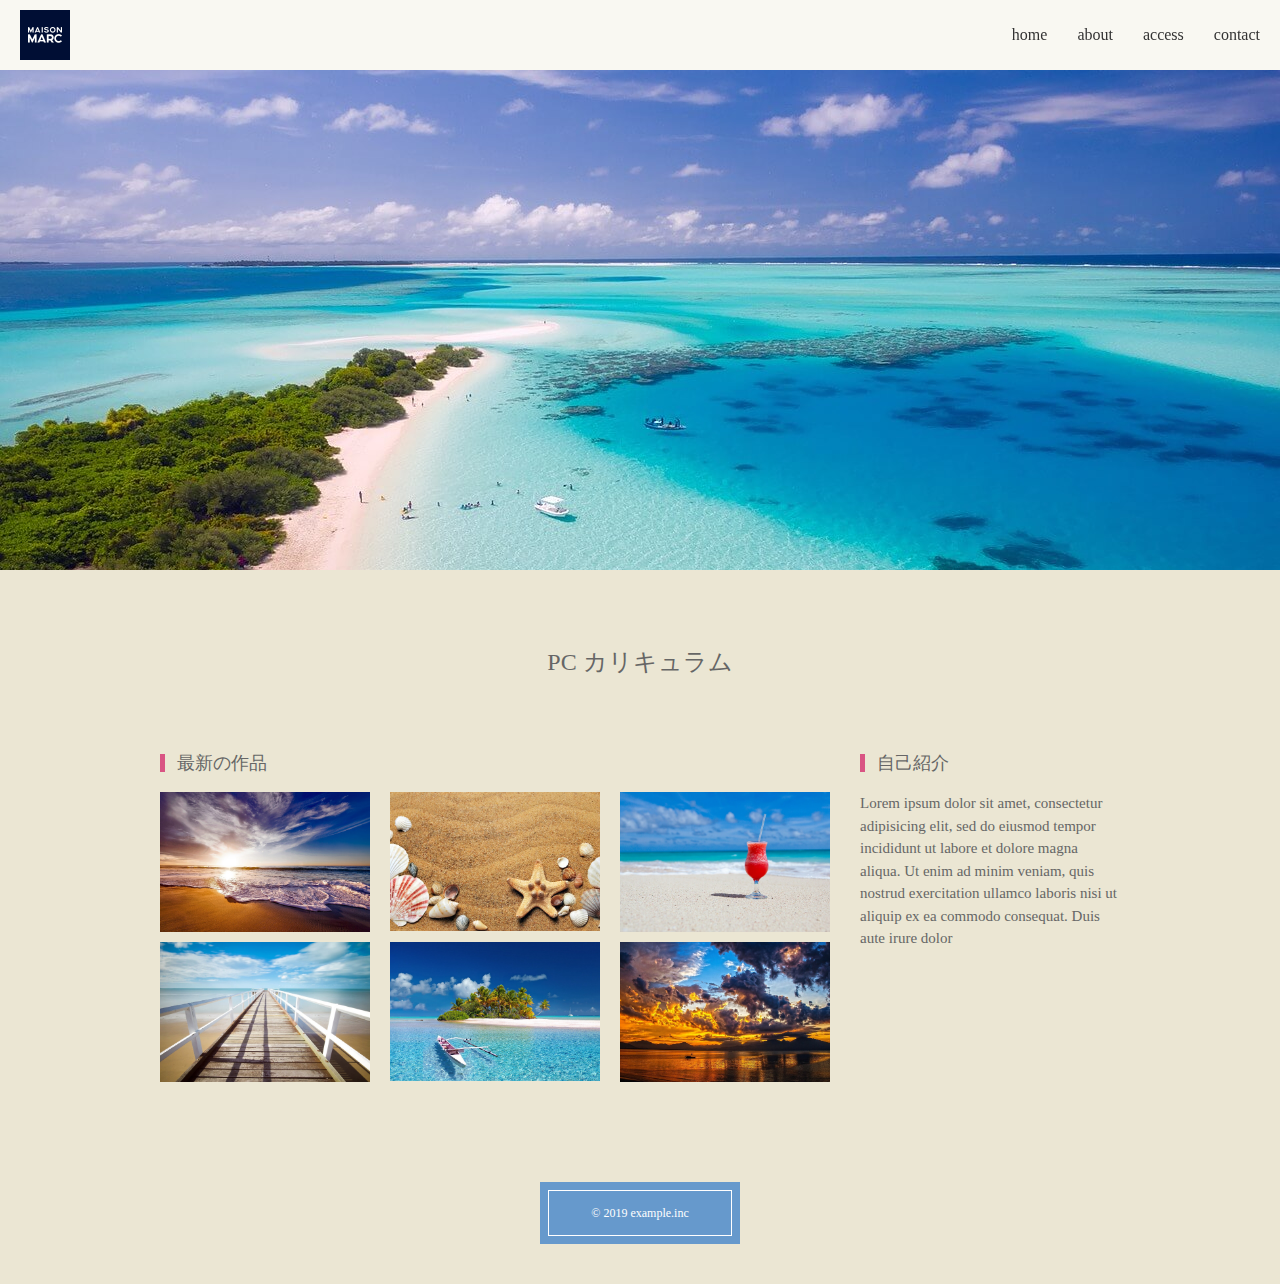
<file: curriculum-beginner/answer/pc-site/index.html>
<!DOCTYPE html>
<html lang="ja">
  <head>
    <meta charset="UTF-8" />
    <meta name="viewport" content="width=device-width, initial-scale=1.0" />
    <meta http-equiv="X-UA-Compatible" content="ie=edge" />
    <link rel="stylesheet" href="../../tools/style/reset.css" />
    <link rel="stylesheet" href="./assets/stylesheets/style.css" />
    <title>pc-site</title>
  </head>
  <body>
    <div class="wrap">
      <header class="header">
        <div class="logo">
          <img src="./assets/images/logo.png" alt="ロゴ" />
        </div>
        <nav>
          <ul class="nav_list">
            <li><a href="" class="nav_link">home</a></li>
            <li><a href="" class="nav_link">about</a></li>
            <li><a href="" class="nav_link">access</a></li>
            <li><a href="" class="nav_link">contact</a></li>
          </ul>
        </nav>
      </header>
      <div class="hero"></div>
      <main class="main">
        <h1 class="main_title">PC カリキュラム</h1>
        <div class="contents">
          <section class="contents_production">
            <h2 class="contents_title">最新の作品</h2>
            <div class="contents_box">
              <ul class="production_list">
                <li>
                  <img src="./assets/images/production_01.jpg" alt="作品1" />
                </li>
                <li>
                  <img src="./assets/images/production_02.jpg" alt="作品2" />
                </li>
                <li>
                  <img src="./assets/images/production_03.jpg" alt="作品3" />
                </li>
                <li>
                  <img src="./assets/images/production_04.jpg" alt="作品4" />
                </li>
                <li>
                  <img src="./assets/images/production_05.jpg" alt="作品5" />
                </li>
                <li>
                  <img src="./assets/images/production_06.jpg" alt="作品6" />
                </li>
              </ul>
            </div>
          </section>
          <section class="contents_introduce">
            <h2 class="contents_title">自己紹介</h2>
            <div class="contents_box">
              <p class="introduce_text">
                Lorem ipsum dolor sit amet, consectetur adipisicing elit, sed do
                eiusmod tempor incididunt ut labore et dolore magna aliqua. Ut
                enim ad minim veniam, quis nostrud exercitation ullamco laboris
                nisi ut aliquip ex ea commodo consequat. Duis aute irure dolor
              </p>
            </div>
          </section>
        </div>
      </main>
      <footer class="footer">
        <div class="footer_box">
          <div class="footer_box_inner">
            <p class="footer_text">
              <small>© 2019 example.inc</small>
            </p>
          </div>
        </div>
      </footer>
    </div>
  </body>
</html>
</file>
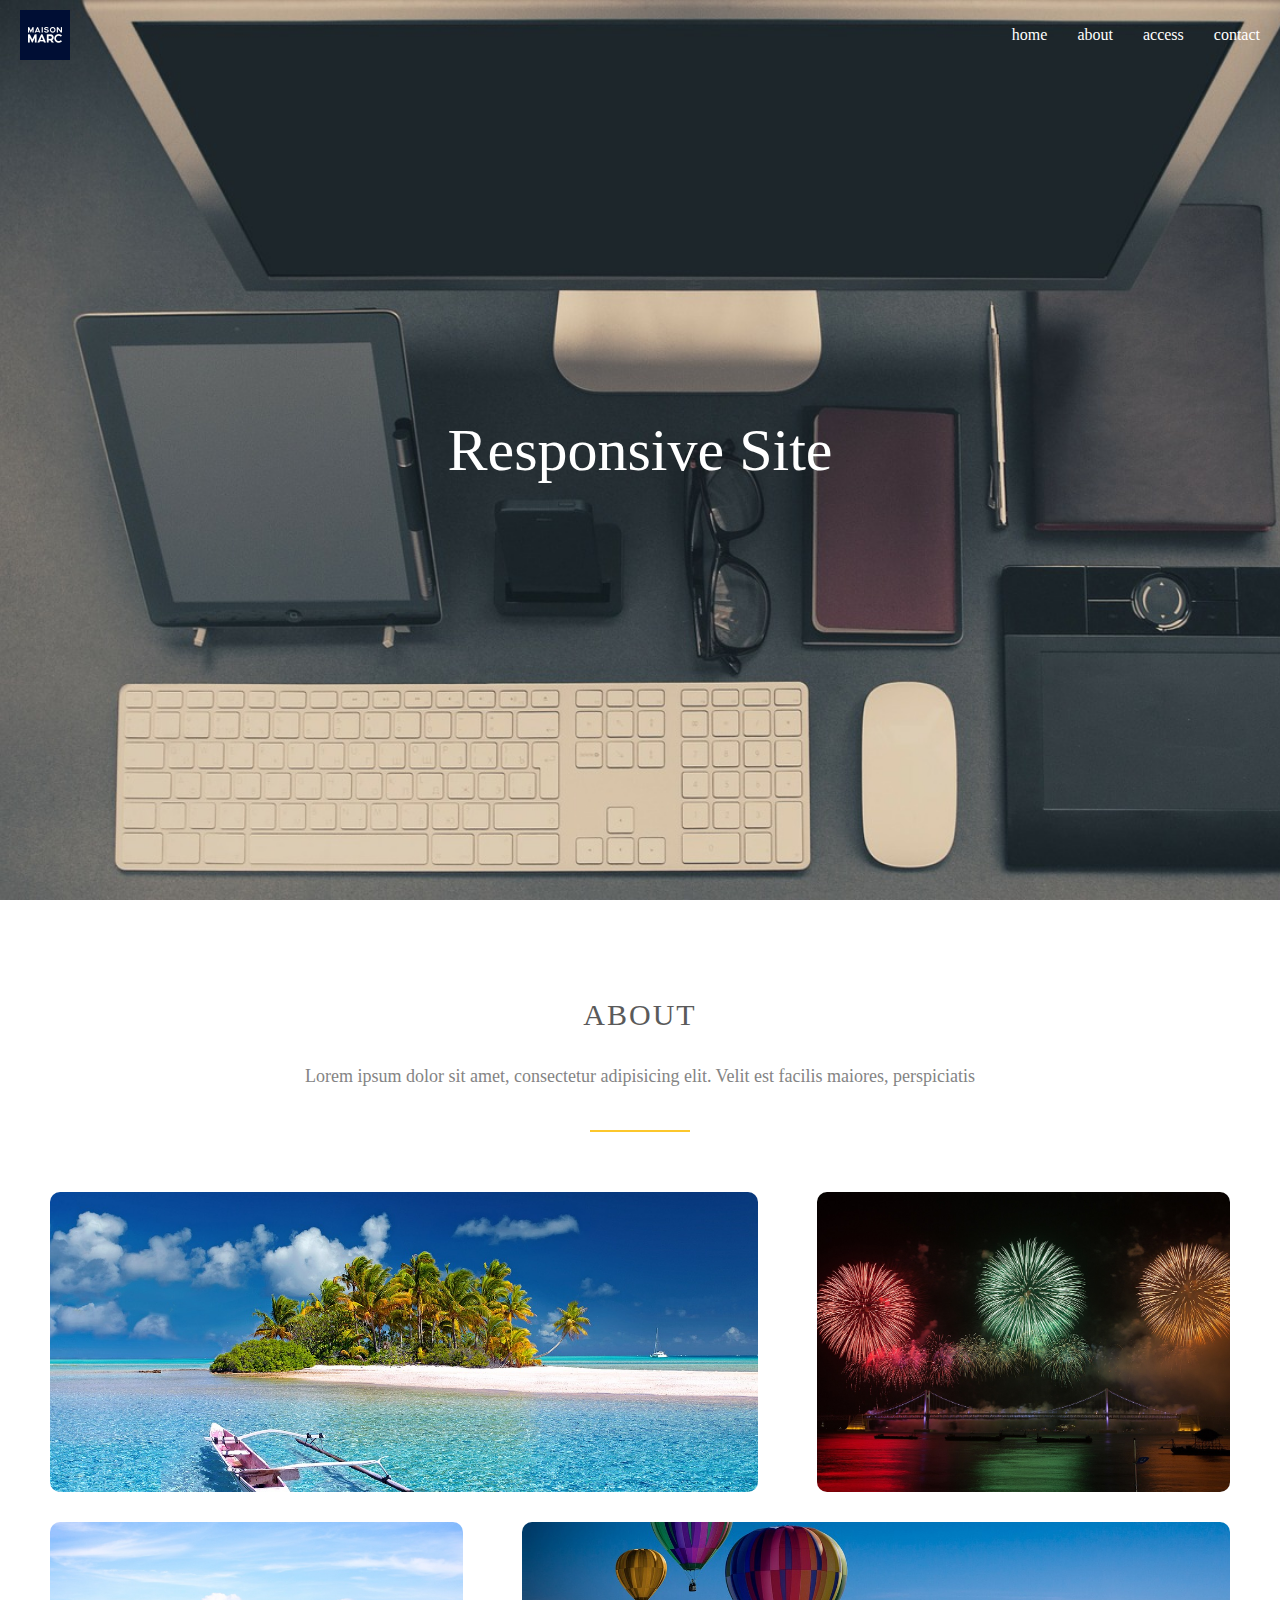
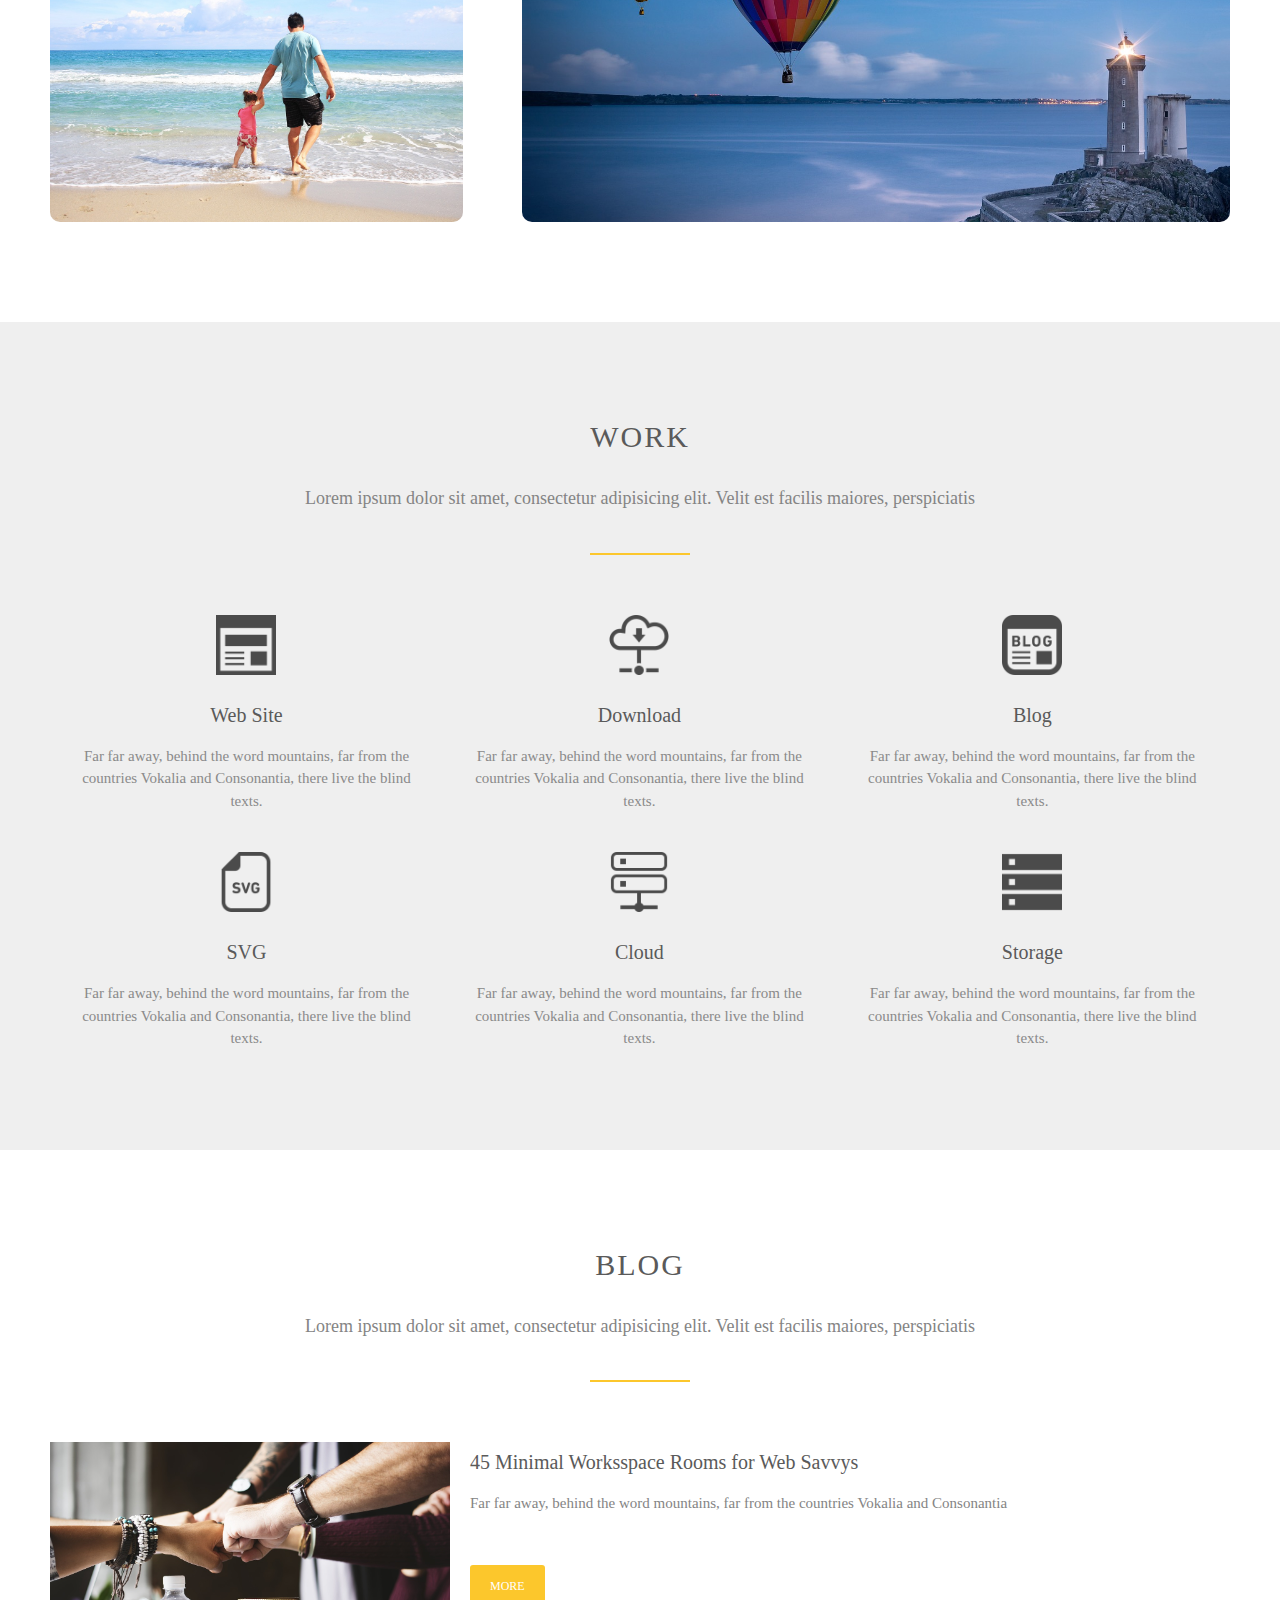
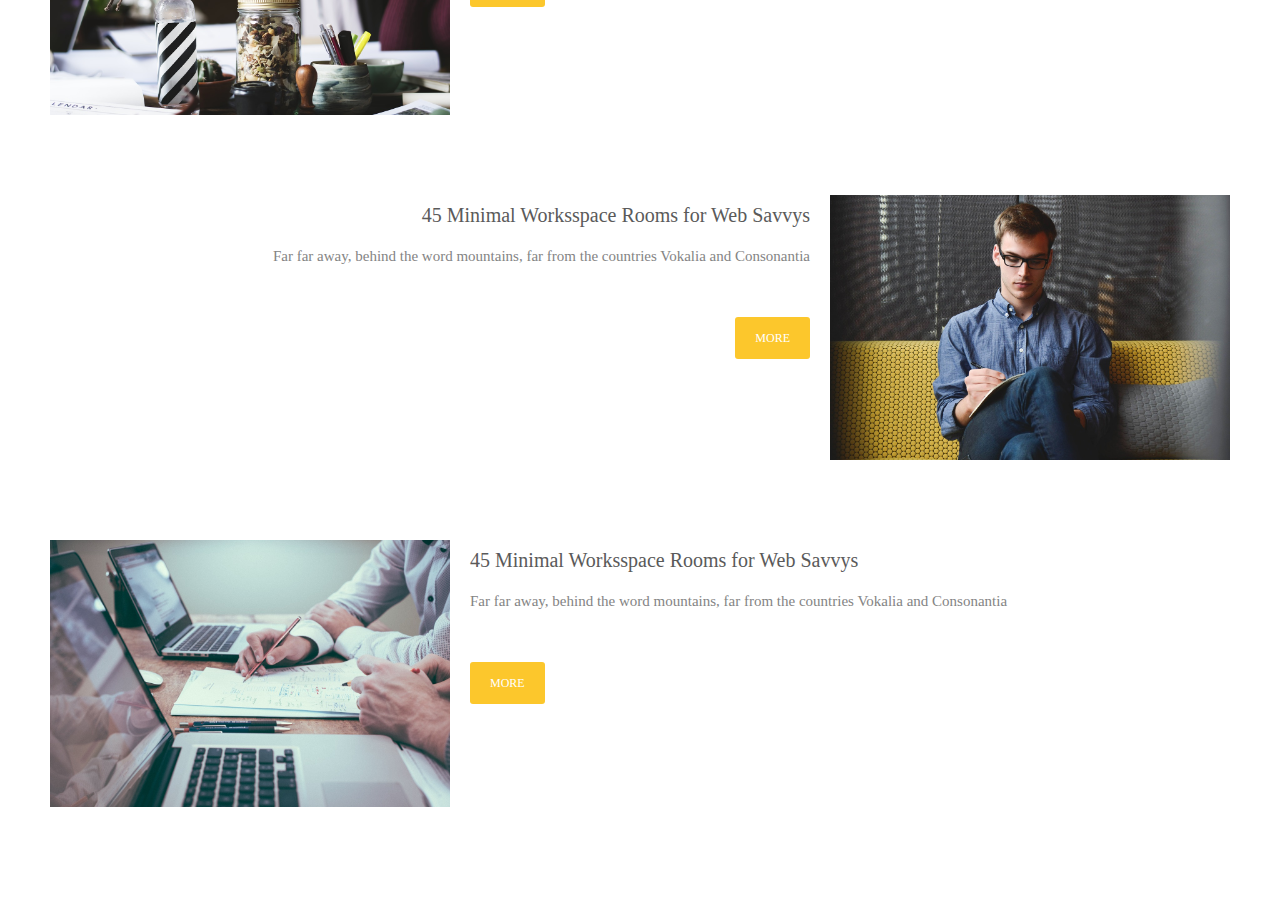
<file: curriculum-beginner/answer/responsive-site/index.html>
<!DOCTYPE html>
<html lang="ja">
  <head>
    <meta charset="UTF-8" />
    <meta name="viewport" content="width=device-width, initial-scale=1.0" />
    <meta http-equiv="X-UA-Compatible" content="ie=edge" />
    <link rel="stylesheet" href="../../tools/style/reset.css" />
    <link rel="stylesheet" href="./assets/stylesheets/style.css" />
    <title>responsive-site</title>
  </head>
  <body>
    <div class="wrap">
      <header class="header">
        <div class="header_sp">
          <div class="header_hamburger">
            <span></span>
            <span></span>
            <span></span>
          </div>
        </div>
        <div class="header_pc">
          <div class="logo">
            <img src="./assets/images/logo.png" alt="ロゴ" />
          </div>
          <nav>
            <ul class="nav_list">
              <li><a href="" class="nav_link">home</a></li>
              <li><a href="" class="nav_link">about</a></li>
              <li><a href="" class="nav_link">access</a></li>
              <li><a href="" class="nav_link">contact</a></li>
            </ul>
          </nav>
        </div>
      </header>

      <div class="hero">
        <h1 class="hero_title">Responsive Site</h1>
      </div>

      <main class="main">
        <section class="contents">
          <div class="contents_lead">
            <h2 class="contents_title">ABOUT</h2>
            <p class="contents_desc">
              Lorem ipsum dolor sit amet, consectetur adipisicing elit. Velit
              est facilis maiores, perspiciatis
            </p>
          </div>
          <div class="contents_body">
            <ul class="about_list">
              <li class="first is-large"></li>
              <li class="second is-small"></li>
              <li class="third is-small"></li>
              <li class="forth is-large"></li>
            </ul>
          </div>
        </section>

        <section class="contents">
          <div class="contents_lead">
            <h2 class="contents_title">WORK</h2>
            <p class="contents_desc">
              Lorem ipsum dolor sit amet, consectetur adipisicing elit. Velit
              est facilis maiores, perspiciatis
            </p>
          </div>
          <div class="contents_body">
            <ul class="work_list">
              <li>
                <div class="work_list_icon">
                  <img src="./assets/images/icon_01.png" alt="" />
                </div>
                <p class="work_list_title">Web Site</p>
                <p class="work_list_text">
                  Far far away, behind the word mountains, far from the
                  countries Vokalia and Consonantia, there live the blind texts.
                </p>
              </li>
              <li>
                <div class="work_list_icon">
                  <img src="./assets/images/icon_02.png" alt="" />
                </div>
                <p class="work_list_title">Download</p>
                <p class="work_list_text">
                  Far far away, behind the word mountains, far from the
                  countries Vokalia and Consonantia, there live the blind texts.
                </p>
              </li>
              <li>
                <div class="work_list_icon">
                  <img src="./assets/images/icon_03.png" alt="" />
                </div>
                <p class="work_list_title">Blog</p>
                <p class="work_list_text">
                  Far far away, behind the word mountains, far from the
                  countries Vokalia and Consonantia, there live the blind texts.
                </p>
              </li>
              <li>
                <div class="work_list_icon">
                  <img src="./assets/images/icon_04.png" alt="" />
                </div>
                <p class="work_list_title">SVG</p>
                <p class="work_list_text">
                  Far far away, behind the word mountains, far from the
                  countries Vokalia and Consonantia, there live the blind texts.
                </p>
              </li>
              <li>
                <div class="work_list_icon">
                  <img src="./assets/images/icon_05.png" alt="" />
                </div>
                <p class="work_list_title">Cloud</p>
                <p class="work_list_text">
                  Far far away, behind the word mountains, far from the
                  countries Vokalia and Consonantia, there live the blind texts.
                </p>
              </li>
              <li>
                <div class="work_list_icon">
                  <img src="./assets/images/icon_06.png" alt="" />
                </div>
                <p class="work_list_title">Storage</p>
                <p class="work_list_text">
                  Far far away, behind the word mountains, far from the
                  countries Vokalia and Consonantia, there live the blind texts.
                </p>
              </li>
            </ul>
          </div>
        </section>

        <section class="contents">
          <div class="contents_lead">
            <h2 class="contents_title">BLOG</h2>
            <p class="contents_desc">
              Lorem ipsum dolor sit amet, consectetur adipisicing elit. Velit
              est facilis maiores, perspiciatis
            </p>
          </div>
          <div class="contents_body">
            <ul class="blog_list">
              <li>
                <div class="blog_list_photo">
                  <img src="./assets/images/blog_01.jpg" alt="" />
                </div>
                <div class="blog_list_body">
                  <p class="blog_list_title">
                    45 Minimal Worksspace Rooms for Web Savvys
                  </p>
                  <p class="blog_list_text">
                    Far far away, behind the word mountains, far from the
                    countries Vokalia and Consonantia
                  </p>
                  <div class="blog_list_more">
                    <div class="button_box">
                      <a href="" class="button_more">MORE</a>
                    </div>
                  </div>
                </div>
              </li>
              <li>
                <div class="blog_list_photo">
                  <img src="./assets/images/blog_02.jpg" alt="" />
                </div>
                <div class="blog_list_body">
                  <p class="blog_list_title">
                    45 Minimal Worksspace Rooms for Web Savvys
                  </p>
                  <p class="blog_list_text">
                    Far far away, behind the word mountains, far from the
                    countries Vokalia and Consonantia
                  </p>
                  <div class="blog_list_more">
                    <div class="button_box">
                      <a href="" class="button_more">MORE</a>
                    </div>
                  </div>
                </div>
              </li>
              <li>
                <div class="blog_list_photo">
                  <img src="./assets/images/blog_03.jpg" alt="" />
                </div>
                <div class="blog_list_body">
                  <p class="blog_list_title">
                    45 Minimal Worksspace Rooms for Web Savvys
                  </p>
                  <p class="blog_list_text">
                    Far far away, behind the word mountains, far from the
                    countries Vokalia and Consonantia
                  </p>
                  <div class="blog_list_more">
                    <a href="" class="button_more">MORE</a>
                  </div>
                </div>
              </li>
            </ul>
          </div>
        </section>
      </main>
    </div>
  </body>
</html>
</file>
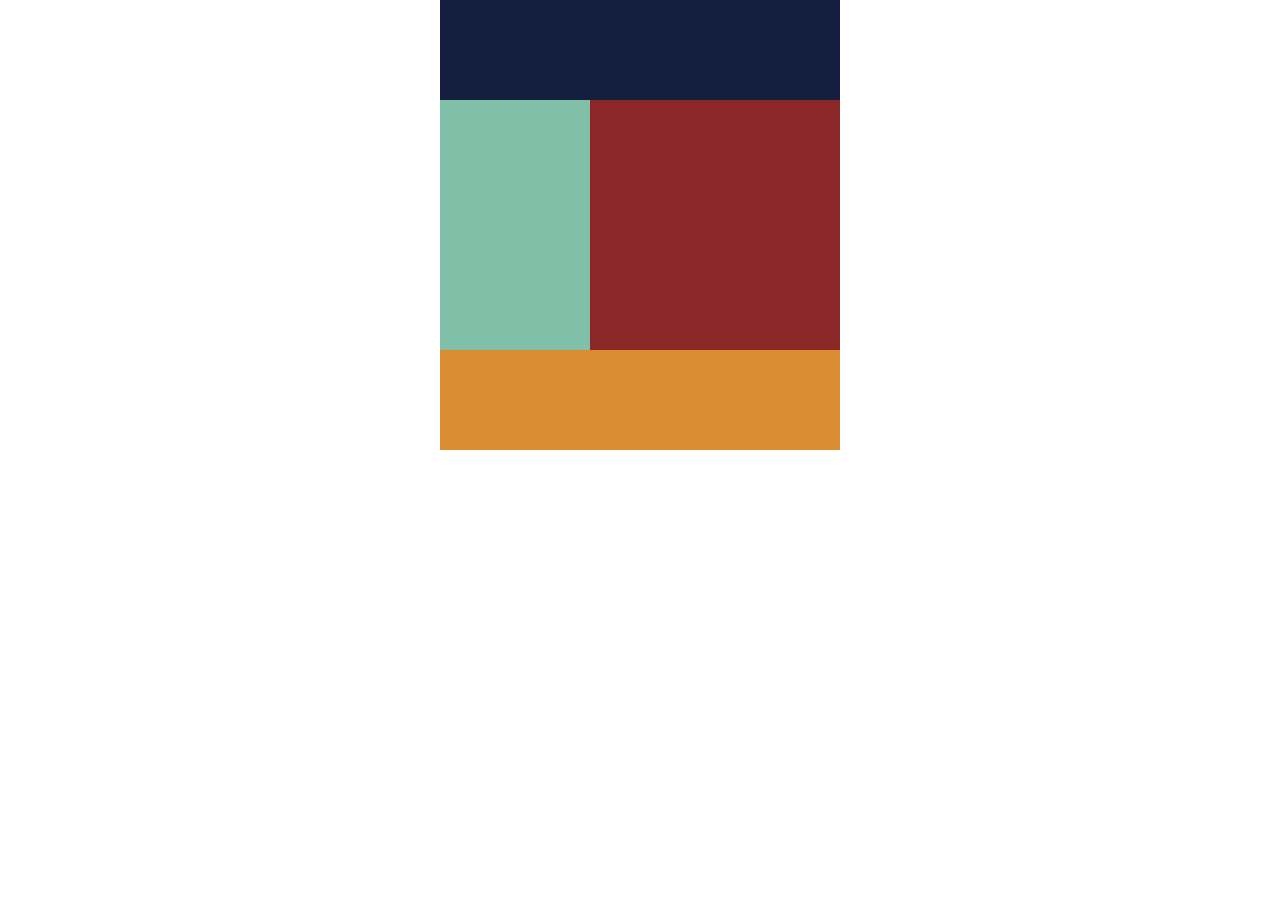
<file: curriculum-beginner/answer/div-puzzle-pc/lesson-1/index.html>
<!DOCTYPE html>
<html lang="ja">
  <head>
    <meta charset="UTF-8" />
    <meta name="viewport" content="width=device-width, initial-scale=1.0" />
    <meta http-equiv="X-UA-Compatible" content="ie=edge" />
    <link rel="stylesheet" href="../../../tools/style/reset.css" />
    <link rel="stylesheet" href="./style.css" />
    <title>div-puzzle-pc | lesson-1</title>
  </head>
  <body>
    <div class="wrapper">
      <div class="top"></div>
      <div class="clearfix">
        <div class="middle__left"></div>
        <div class="middle__right"></div>
      </div>
      <div class="bottom"></div>
    </div>
  </body>
</html>
</file>
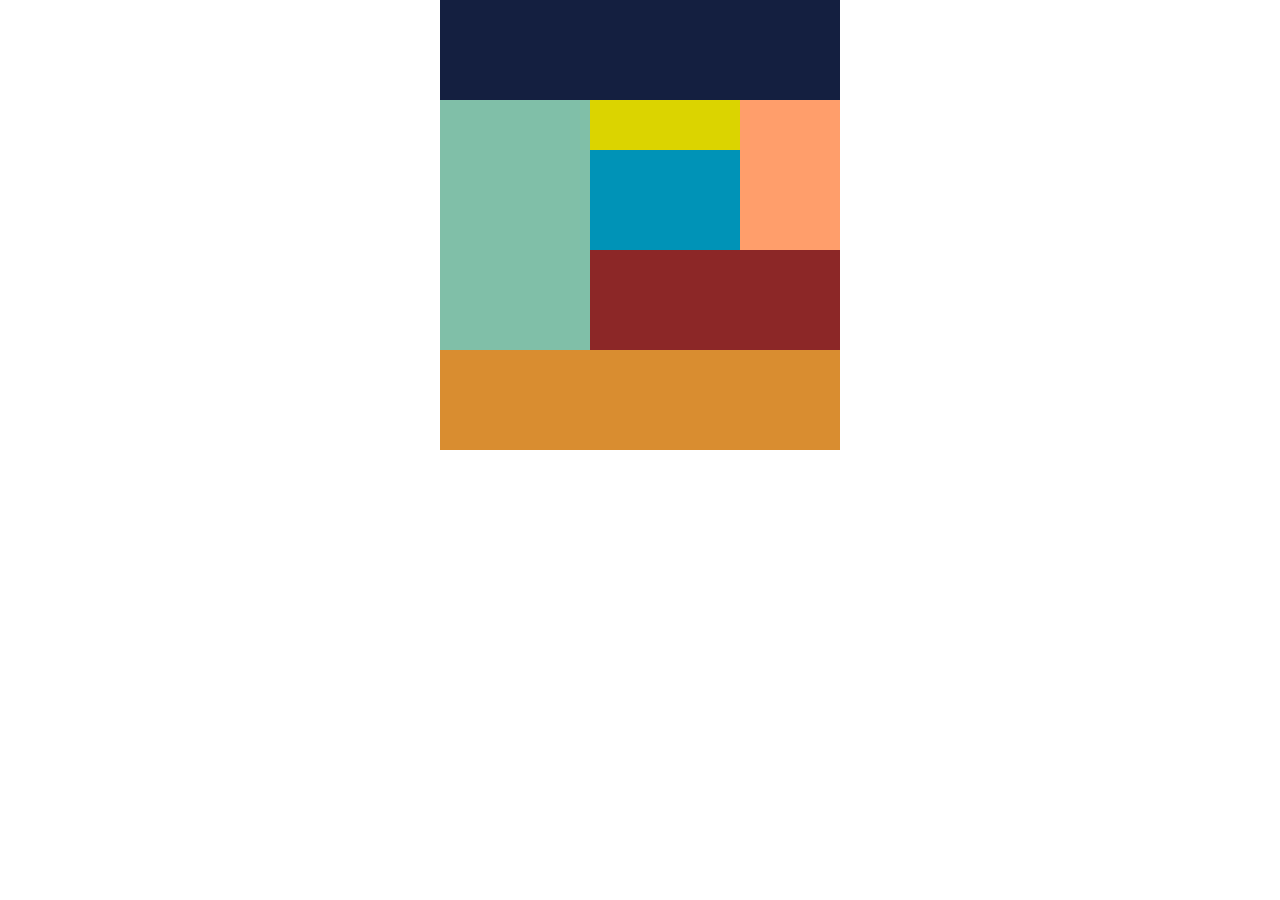
<file: curriculum-beginner/answer/div-puzzle-pc/lesson-2/index.html>
<!DOCTYPE html>
<html lang="ja">
  <head>
    <meta charset="UTF-8" />
    <meta name="viewport" content="width=device-width, initial-scale=1.0" />
    <meta http-equiv="X-UA-Compatible" content="ie=edge" />
    <link rel="stylesheet" href="../../../tools/style/reset.css" />
    <link rel="stylesheet" href="./style.css" />
    <title>div-puzzle-pc | lesson-2</title>
  </head>
  <body>
    <div class="wrapper">
      <div class="top"></div>
      <div class="clearfix">
        <div class="midLeft"></div>
        <div class="midRight">
          <div class="clearfix">
            <div class="midRight_top_left">
              <div class="midRight_top_left_top"></div>
              <div class="midRight_top_left_bottom"></div>
            </div>
            <div class="midRight_top_right"></div>
          </div>
          <div class="midRight_bottom"></div>
        </div>
      </div>
      <div class="bottom"></div>
    </div>
  </body>
</html>
</file>
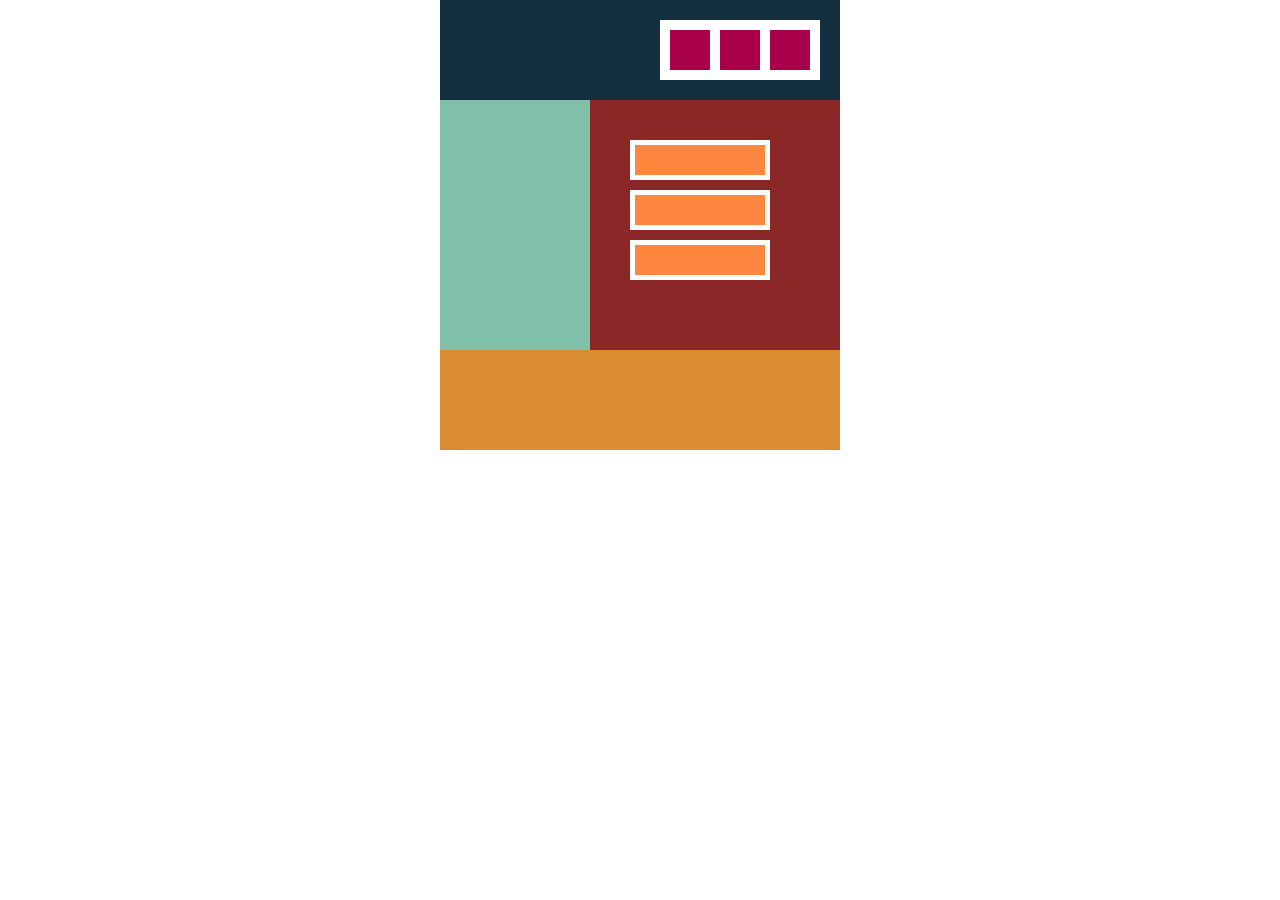
<file: curriculum-beginner/answer/div-puzzle-pc/lesson-3/index.html>
<!DOCTYPE html>
<html lang="ja">
  <head>
    <meta charset="UTF-8" />
    <meta name="viewport" content="width=device-width, initial-scale=1.0" />
    <meta http-equiv="X-UA-Compatible" content="ie=edge" />
    <link rel="stylesheet" href="../../../tools/style/reset.css" />
    <link rel="stylesheet" href="./style.css" />
    <title>div-puzzle-pc | lesson-3</title>
  </head>
  <body>
    <div class="wrapper">
      <div class="top">
        <ul class="top_inner clearfix">
          <li class="top_box"></li>
          <li class="top_box"></li>
          <li class="top_box"></li>
        </ul>
      </div>
      <div class="clearfix">
        <div class="midLeft"></div>
        <div class="midRight">
          <ul class="midRight_inner">
            <li class="midRight_box"></li>
            <li class="midRight_box"></li>
            <li class="midRight_box"></li>
          </ul>
        </div>
      </div>
      <div class="bottom"></div>
    </div>
  </body>
</html>
</file>
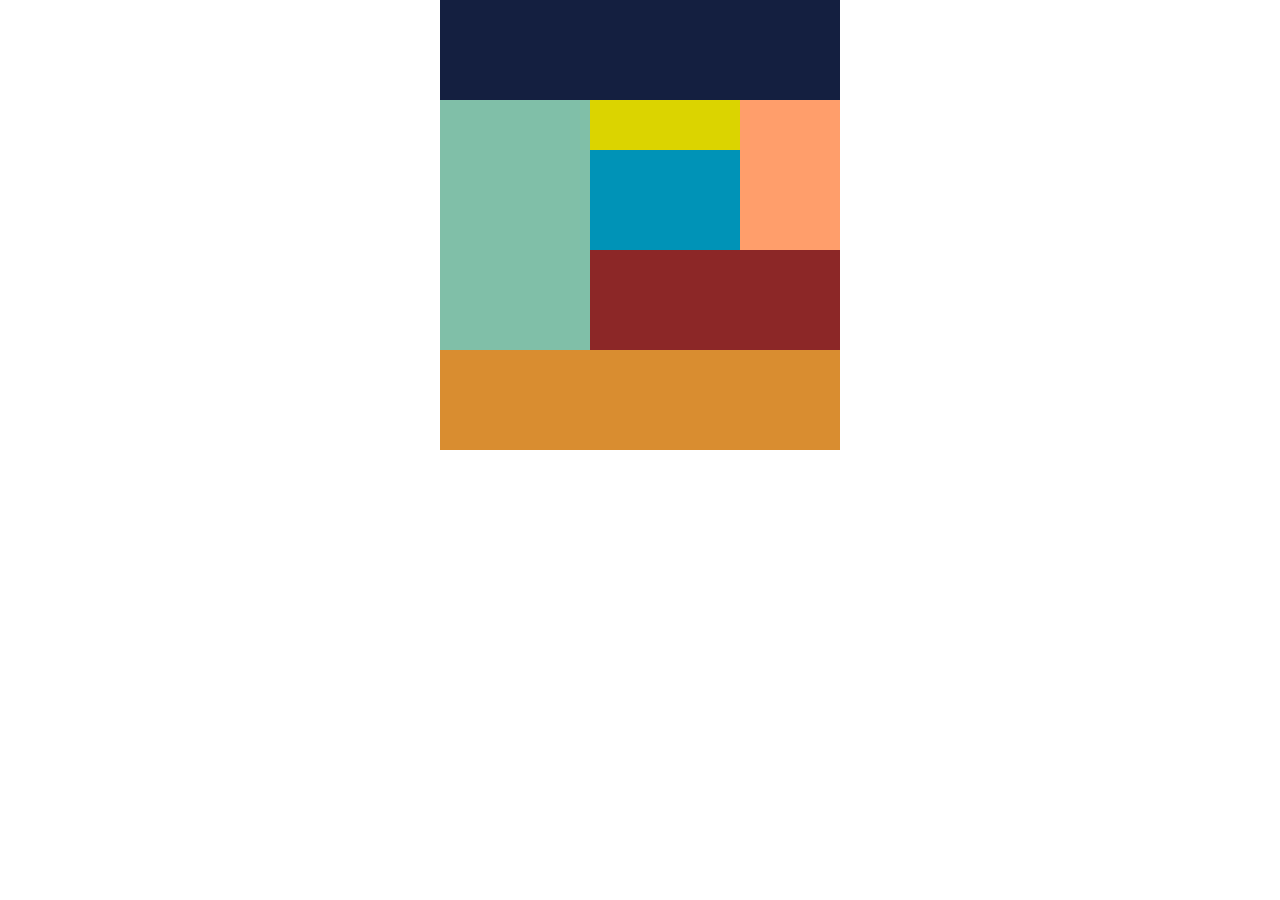
<file: curriculum-beginner/answer/div-puzzle-pc/lesson-4/index.html>
<!DOCTYPE html>
<html lang="ja">
  <head>
    <meta charset="UTF-8" />
    <meta name="viewport" content="width=device-width, initial-scale=1.0" />
    <meta http-equiv="X-UA-Compatible" content="ie=edge" />
    <link rel="stylesheet" href="../../../tools/style/reset.css" />
    <link rel="stylesheet" href="./style.css" />
    <title>div-puzzle-pc | lesson-4</title>
  </head>
  <body>
    <div class="wrapper">
      <div class="top"></div>
      <div class="middle">
        <div class="midLeft"></div>
        <div class="midRight">
          <div class="midRight_top">
            <div class="midRight_top_left">
              <div class="midRight_top_left_top"></div>
              <div class="midRight_top_left_bottom"></div>
            </div>
            <div class="midRight_top_right"></div>
          </div>
          <div class="midRight_bottom"></div>
        </div>
      </div>
      <div class="bottom"></div>
    </div>
  </body>
</html>
</file>
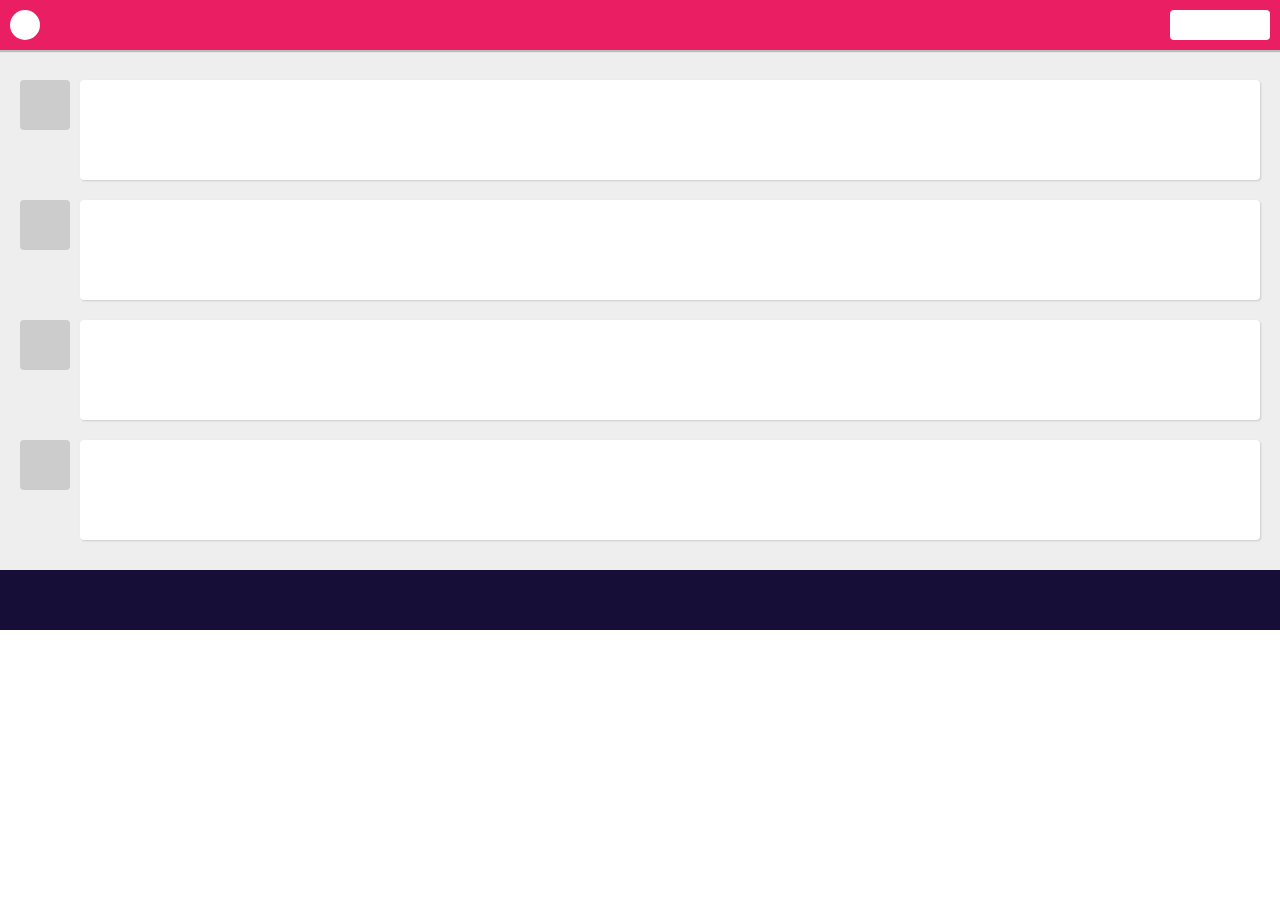
<file: curriculum-beginner/answer/div-puzzle-sp/lesson-1/index.html>
<!DOCTYPE html>
<html lang="ja">
  <head>
    <meta charset="UTF-8" />
    <meta name="viewport" content="width=device-width, initial-scale=1.0" />
    <meta http-equiv="X-UA-Compatible" content="ie=edge" />
    <link rel="stylesheet" href="../../../tools/style/reset.css" />
    <link rel="stylesheet" href="./style.css" />
    <title>div-puzzle-sp | lesson-1</title>
  </head>
  <body>
    <div class="wrapper">
      <div class="top">
        <div class="top_left"></div>
        <div class="top_right"></div>
      </div>
      <div class="middle">
        <div class="middle_inner">
          <div class="middle_left"></div>
          <div class="middle_right"></div>
        </div>
        <div class="middle_inner">
          <div class="middle_left"></div>
          <div class="middle_right"></div>
        </div>
        <div class="middle_inner">
          <div class="middle_left"></div>
          <div class="middle_right"></div>
        </div>
        <div class="middle_inner">
          <div class="middle_left"></div>
          <div class="middle_right"></div>
        </div>
      </div>
      <div class="bottom"></div>
    </div>
  </body>
</html>
</file>
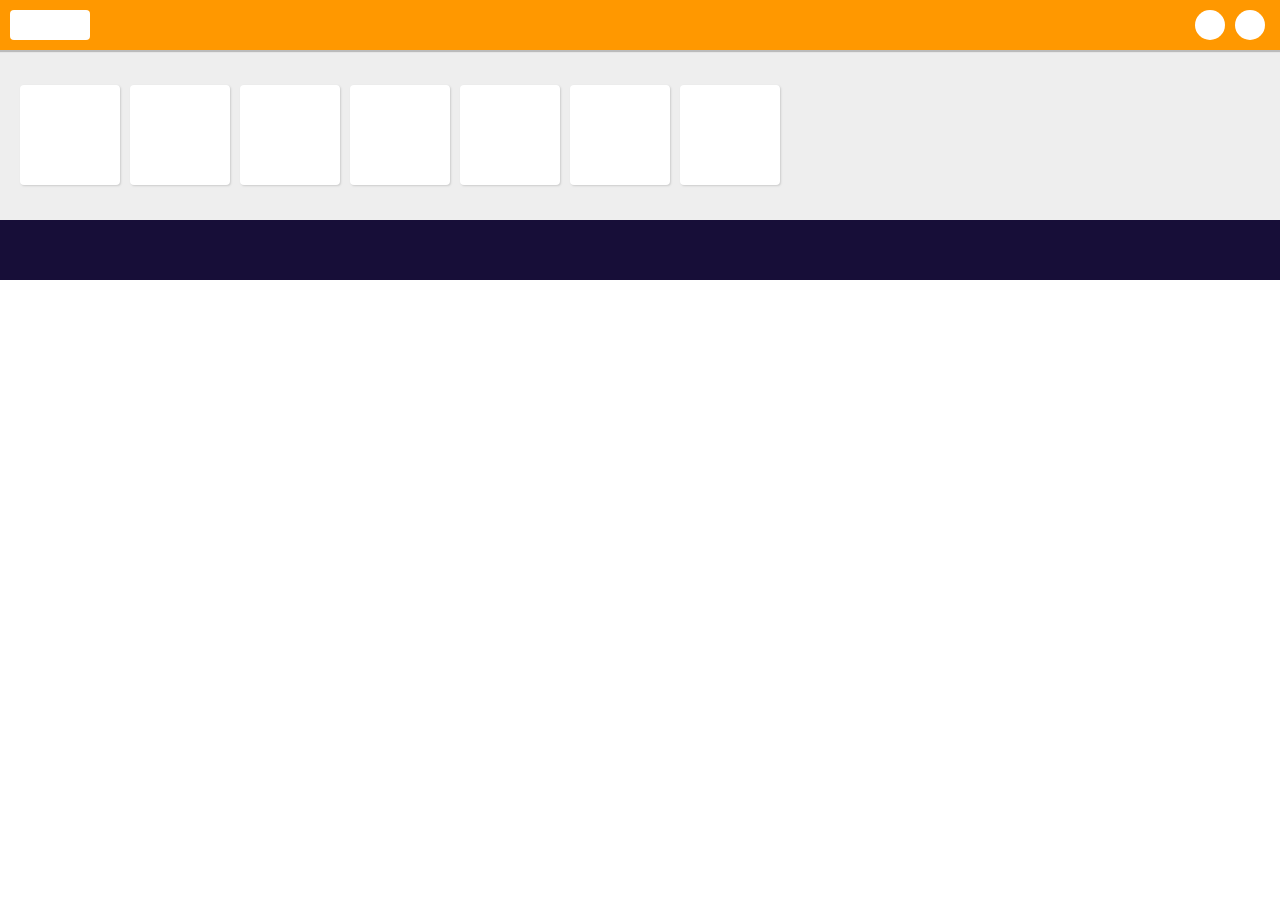
<file: curriculum-beginner/answer/div-puzzle-sp/lesson-2/index.html>
<!DOCTYPE html>
<html lang="ja">
  <head>
    <meta charset="UTF-8" />
    <meta name="viewport" content="width=device-width, initial-scale=1.0" />
    <meta http-equiv="X-UA-Compatible" content="ie=edge" />
    <link rel="stylesheet" href="../../../tools/style/reset.css" />
    <link rel="stylesheet" href="./style.css" />
    <title>div-puzzle-sp | lesson-2</title>
  </head>
  <body>
    <div class="wrapper">
      <div class="top">
        <div class="top_left"></div>
        <div class="top_right">
          <div class="top_right_tile"></div>
          <div class="top_right_tile"></div>
        </div>
      </div>
      <div class="middle">
        <div class="middle_tile"></div>
        <div class="middle_tile"></div>
        <div class="middle_tile"></div>
        <div class="middle_tile"></div>
        <div class="middle_tile"></div>
        <div class="middle_tile"></div>
        <div class="middle_tile"></div>
      </div>
      <div class="bottom"></div>
    </div>
  </body>
</html>
</file>
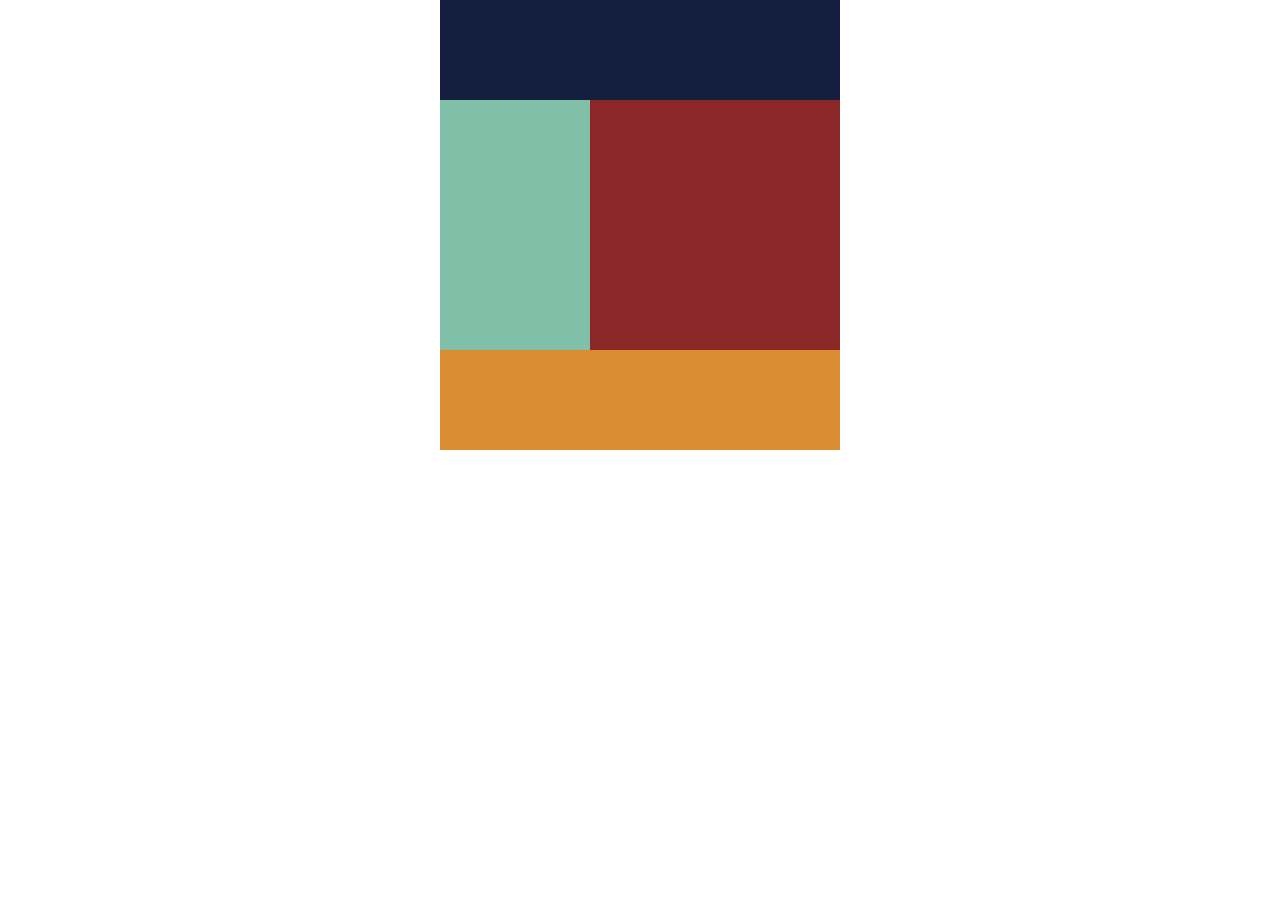
<file: curriculum-beginner/work/div-puzzle-pc/lesson-1/index.html>
<!-- HTML5を使うための宣言 -->
<!DOCTYPE html>
<!-- 言語を日本語に設定 -->
<html lang="ja">
  <!-- HTMLファイルの情報を宣言（ブラウザには表示されない） -->
  <head>
    <!-- 文字コードを UTF-8に設定 -->
    <meta charset="UTF-8" />
    <!-- スマートフォンなどのデバイスで、ページが原寸大で表示されるように設定 -->
    <meta name="viewport" content="width=device-width, initial-scale=1.0" />
    <!-- IEのレンダリングモードを標準モードに設定 -->
    <meta http-equiv="X-UA-Compatible" content="ie=edge" />
    <!-- cssファイル読み込み -->
    <link rel="stylesheet" href="../../../tools/style/reset.css" />
    <link rel="stylesheet" href="./style.css" />
    <!-- titile設定 -->
    <title>div-puzzle-pc | lesson-1</title>
  </head>
  <!-- ブラウザに表示される文書の本体 -->
  <body>
    <!-- ここから書く -->
    <div class="content">
      <div class="wrapper">
        <div class="BOX1"></div>
        <div class="clearfix">
          <div class="BOX2"></div>
          <div class="BOX3"></div>
        </div>
        <div class="BOX4"></div>
      </div>
    </div>
  </body>
</html>
</file>
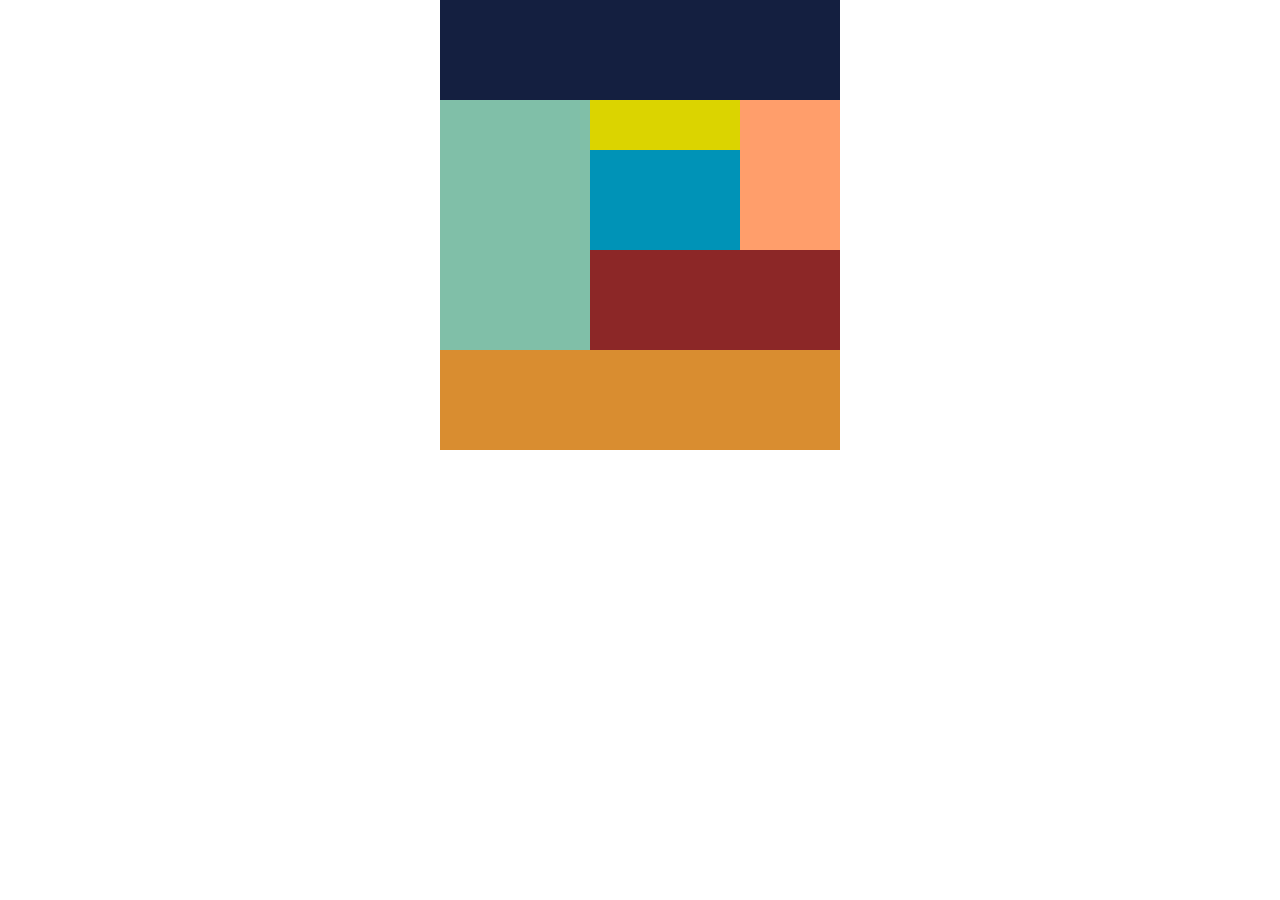
<file: curriculum-beginner/work/div-puzzle-pc/lesson-2/index.html>
<!DOCTYPE html>
<html lang="en">
  <head>
    <meta charset="UTF-8" />
    <meta name="viewport" content="width=device-width, initial-scale=1.0" />
    <meta http-equiv="X-UA-Compatible" content="ie=edge" />
    <link rel="stylesheet" href="../../../tools/style/reset.css" />
    <link rel="stylesheet" href="./style.css" />
    <title>div-puzzle-pc | lesson-2</title>
  </head>
  <body>
    <!-- ここから書く -->
    <header></header>
    <div class="main clearfix">
      <div class="left-boxes"></div>
      <div class="right-boxes clearfix">
        <div class="BOXB"></div>
        <div class="BOXC"></div>
        <div class="BOXD"></div>
        <div class="BOXE"></div>
        <div class="BOXF"></div>
      </div>
    </div>
    <footer></footer>
  </body>
</html>
</file>
<file: curriculum-beginner/answer/pc-site/assets/stylesheets/style.css>
@charset "UTF-8";

/* ヘルパーstyle（必須ではない） */
img {
  width: 100%;
}

.wrap {
  padding: 70px 0 40px;
  background-color: #ebe6d3;
}

/* header */
.header {
  position: fixed;
  top: 0;
  left: 0;
  display: flex;
  justify-content: space-between;
  align-items: center;
  height: 70px;
  width: 100%;
  padding: 10px 20px;
  background-color: rgba(255, 255, 255, 0.7);
}

.logo {
  width: 50px;
}

.nav_list {
  display: flex;
}

.nav_list > li:not(:first-child) {
  margin-left: 30px;
}

.nav_link {
  color: #333;
  text-decoration: none;
  transition: 0.3s;
}

.nav_link:hover {
  opacity: 0.5;
}

.hero {
  height: 500px;
  background-image: url("../images/hero.jpg");
  background-size: cover;
}

.main {
  width: 960px;
  margin: 80px auto 0;
}

.main_title {
  text-align: center;
  font-size: 24px;
  color: #666;
}

.contents {
  display: flex;
  justify-content: space-between;
  margin-top: 80px;
}

.contents_production {
  width: 670px;
}

.contents_title {
  padding-left: 12px;
  border-left: 5px solid #d95483;
  font-size: 18px;
  color: #666;
}

.contents_box {
  margin-top: 20px;
}

.production_list {
  display: flex;
  flex-wrap: wrap;
  justify-content: space-between;
}

.production_list > li {
  width: 210px;
}

.production_list > li:nth-child(n + 4) {
  margin-top: 10px;
}

.contents_introduce {
  width: 260px;
}

.introduce_text {
  line-height: 1.5;
  font-size: 15px;
  color: #666;
}

.footer {
  display: flex;
  justify-content: center;
  margin-top: 100px;
}

.footer_box {
  width: 200px;
  padding: 8px;
  background-color: #69c;
}

.footer_box_inner {
  border: 1px solid #fff;
  padding: 16px;
}

.footer_text {
  text-align: center;
  color: #fff;
  font-size: 12px;
}

.footer_text:not(:first-child) {
  margin-top: 8px;
}
</file>
<file: curriculum-beginner/answer/responsive-site/assets/stylesheets/style.css>
@charset "UTF-8";

/* ヘルパーstyle（必須ではない） */
img {
  width: 100%;
}
a {
  text-decoration: none;
}

/* common style */
.header {
  z-index: 1;
}

.hero {
  position: relative;
  height: 100vh;
  background-image: url("../images/hero.jpg");
  background-size: cover;
}

.hero_title {
  position: absolute;
  top: 50%;
  width: 100%;
  padding: 0 10px;
  line-height: 1.8;
  text-align: center;
  color: #fff;
  font-size: 60px;
  transform: translateY(-50%);
}

.contents:nth-child(even) {
  background-color: #efefef;
}

.contents_lead {
  position: relative;
  padding-bottom: 40px;
  text-align: center;
}
.contents_lead::after {
  position: absolute;
  bottom: 0;
  left: 50%;
  content: "";
  display: block;
  width: 100px;
  height: 2px;
  background-color: #fcc72c;
  transform: translateX(-50%);
}

/* about */
.about_list > li {
  border-radius: 10px;
  overflow: hidden;
  background-size: cover;
  background-position: center;
}

.about_list > li.first {
  background-image: url("../images/about_01.jpg");
}
.about_list > li.second {
  background-image: url("../images/about_02.jpg");
}
.about_list > li.third {
  background-image: url("../images/about_03.jpg");
}
.about_list > li.forth {
  background-image: url("../images/about_04.jpg");
}

/* work */
.work_list > li {
  text-align: center;
}

.work_list_icon {
  display: inline-block;
  width: 60px;
}

.work_list_title {
  margin-top: 30px;
  font-size: 20px;
  color: #5a5a5a;
}

.work_list_text {
  margin-top: 20px;
  line-height: 1.5;
  font-size: 15px;
  color: #8a8a8a;
}

/* blog */
.blog_list_title {
  font-size: 20px;
  color: #5a5a5a;
}

.blog_list_text {
  margin-top: 20px;
  line-height: 1.5;
  font-size: 15px;
  color: #848484;
}

.blog_list_more {
  margin-top: 50px;
}

.button_more {
  display: inline-block;
  font-size: 12px;
  border-radius: 3px;
  background-color: #fcc72c;
  color: #fff;
}

@media screen and (max-width: 768px) {
  /* SP style */
  .header {
    position: fixed;
    top: 0;
    left: 0;
    display: flex;
    justify-content: space-between;
    align-items: center;
    height: 70px;
    width: 100%;
    padding: 10px 20px;
  }

  .header_hamburger {
    position: absolute;
    top: 15px;
    right: 15px;
    width: 30px;
  }

  .header_hamburger > span {
    position: absolute;
    display: block;
    width: 30px;
    height: 2px;
    background-color: #fff;
  }
  .header_hamburger > span:nth-child(1) {
    top: 0;
  }
  .header_hamburger > span:nth-child(2) {
    top: 10px;
  }
  .header_hamburger > span:nth-child(3) {
    top: 20px;
  }

  .header_pc {
    display: none;
  }

  .hero_title {
    font-size: 40px;
  }

  .contents {
    padding: 80px 15px;
  }

  .contents_title {
    font-size: 30px;
    color: #5a5a5a;
    letter-spacing: 2px;
  }

  .contents_desc {
    margin-top: 30px;
    line-height: 1.8;
    font-size: 18px;
    color: #848484;
  }

  .contents_body {
    margin-top: 60px;
  }

  /* about */
  .about_list > li {
    height: 200px;
  }

  .about_list > li:not(:first-child) {
    margin-top: 20px;
  }

  /* work */
  .work_list > li:not(:first-child) {
    margin-top: 40px;
  }

  /* blog */
  .blog_list > li:not(:first-child) {
    margin-top: 40px;
  }

  .blog_list_body {
    margin-top: 20px;
  }

  .button_more {
    display: block;
    padding: 15px 0;
    text-align: center;
  }
}

@media screen and (min-width: 769px) {
  /* PC style */
  .header {
    position: absolute;
    top: 0;
    left: 0;
    width: 100%;
  }

  .header_pc {
    display: flex;
    justify-content: space-between;
    align-items: center;
    height: 70px;
    padding: 10px 20px;
  }

  .header_sp {
    display: none;
  }

  .hero_title {
    font-size: 60px;
  }

  .logo {
    width: 50px;
  }

  .nav_list {
    display: flex;
  }

  .nav_list > li:not(:first-child) {
    margin-left: 30px;
  }

  .nav_link {
    color: #fff;
    text-decoration: none;
    transition: 0.3s;
  }

  .nav_link:hover {
    opacity: 0.5;
  }

  .contents {
    padding: 100px 50px;
  }

  .contents_lead {
    position: relative;
    padding-bottom: 40px;
    text-align: center;
  }
  .contents_lead::after {
    position: absolute;
    bottom: 0;
    left: 50%;
    content: "";
    display: block;
    width: 100px;
    height: 2px;
    background-color: #fcc72c;
    transform: translateX(-50%);
  }

  .contents_title {
    font-size: 30px;
    color: #5a5a5a;
    letter-spacing: 2px;
  }

  .contents_desc {
    margin-top: 30px;
    line-height: 1.8;
    font-size: 18px;
    color: #848484;
  }

  .contents_body {
    margin-top: 60px;
  }

  /* about */
  .about_list {
    display: flex;
    flex-wrap: wrap;
    justify-content: space-between;
    align-items: center;
  }

  .about_list > li {
    height: 300px;
  }

  .about_list > li:nth-child(n + 3) {
    margin-top: 30px;
  }
  .about_list > li.is-large {
    width: 60%;
  }
  .about_list > li.is-small {
    width: 35%;
  }

  /* work */
  .work_list {
    display: flex;
    flex-wrap: wrap;
  }

  .work_list > li {
    width: 33.3%;
    padding: 0 20px;
  }
  .work_list > li:nth-child(n + 4) {
    margin-top: 40px;
  }

  /* blog */
  .blog_list > li {
    display: flex;
    justify-content: space-between;
    align-items: flex-start;
  }
  .blog_list > li:not(:first-child) {
    margin-top: 80px;
  }
  .blog_list > li:nth-child(even) {
    flex-direction: row-reverse;
  }

  .blog_list_photo {
    width: 400px;
  }

  .blog_list_body {
    flex: 1;
    margin-left: 20px;
    padding-top: 10px;
  }

  .blog_list > li:nth-child(even) .blog_list_body {
    margin-left: 0;
    margin-right: 20px;
    text-align: right;
  }

  .blog_list_title {
    font-size: 20px;
    color: #5a5a5a;
  }

  .blog_list_text {
    margin-top: 20px;
    line-height: 1.5;
    font-size: 15px;
    color: #848484;
  }

  .blog_list_more {
    margin-top: 50px;
  }

  .button_more {
    padding: 15px 20px;
    transition: 0.3s background-color;
  }
  .button_more:hover {
    background-color: #666;
  }
}
</file>
<file: curriculum-beginner/answer/div-puzzle-pc/lesson-1/style.css>
@charset "UTF-8";

/* clearfix用 */
.clearfix::after {
  content: '';
  display: block;
  clear: both;
}

.wrapper {
  width: 400px;
  margin: 0 auto;
}
.top {
  height: 100px;
  background-color: #141f40;
}
.middle__left {
  width: 150px;
  height: 250px;
  float: left;
  background-color: #80bfa8;
}
.middle__right {
  width: 250px;
  height: 250px;
  float: left;
  background-color: #8c2727;
}
.bottom {
  height: 100px;
  background-color: #d98d30;
}
</file>
<file: curriculum-beginner/answer/div-puzzle-pc/lesson-2/style.css>
@charset "UTF-8";

/* clearfix用 */
.clearfix::after {
  content: '';
  display: block;
  clear: both;
}

.wrapper {
  width: 400px;
  margin: 0 auto;
}
.top {
  height: 100px;
  background-color: #141f40;
}
.midLeft {
  width: 150px;
  height: 250px;
  float: left;
  background-color: #80bfa8;
}
.midRight {
  width: 250px;
  float: left;
}
.midRight_top_left {
  width: 150px;
  float: left;
}
.midRight_top_left_top {
  height: 50px;
  background-color: #dbd400;
}
.midRight_top_left_bottom {
  height: 100px;
  background-color: #0093b7;
}
.midRight_top_right {
  width: 100px;
  height: 150px;
  background-color: #ff9e6b;
  float: left;
}
.midRight_bottom {
  height: 100px;
  background-color: #8c2727;
}
.bottom {
  height: 100px;
  background-color: #d98d30;
}
</file>
<file: curriculum-beginner/answer/div-puzzle-pc/lesson-3/style.css>
@charset "utf-8";

/* clearfix用 */
.clearfix::after {
  content: '';
  display: block;
  clear: both;
}

.wrapper {
  width: 400px;
  margin: 0 auto;
}
.top {
  position: relative;
  height: 100px;
  background-color: #142f40;
}
.bottom {
  height: 100px;
  background-color: #d98d30;
}
.top_inner {
  position: absolute;
  top: 20px;
  right: 20px;
  padding: 10px;
  background-color: #fff;
}
.top_box {
  width: 40px;
  height: 40px;
  margin-left: 10px;
  float: left;
  background-color: #a9004b;
}
.top_box:first-child {
  margin-left: 0;
}
.midLeft {
  width: 150px;
  height: 250px;
  background-color: #80bfa8;
  float: left;
}
.midRight {
  position: relative;
  width: 250px;
  height: 250px;
  background-color: #8c2727;
  float: left;
}
.midRight_inner {
  position: absolute;
  top: 40px;
  left: 40px;
}
.midRight_box {
  width: 140px;
  height: 40px;
  margin-top: 10px;
  border: 5px solid #fff;
  background-color: #ff863f;
}
.midRight_box:first-child {
  margin-top: 0;
}
</file>
<file: curriculum-beginner/answer/div-puzzle-pc/lesson-4/style.css>
@charset "UTF-8";

.wrapper {
  width: 400px;
  margin: 0 auto;
}
.top {
  height: 100px;
  background-color: #141f40;
}
.middle {
  display: flex;
}
.midLeft {
  width: 150px;
  background-color: #80bfa8;
}
.midRight {
  width: 250px;
}
.midRight_top {
  display: flex;
}
.midRight_top_left {
  width: 150px;
}
.midRight_top_left_top {
  height: 50px;
  background-color: #dbd400;
}
.midRight_top_left_bottom {
  height: 100px;
  background-color: #0093b7;
}
.midRight_top_right {
  width: 100px;
  background-color: #ff9e6b;
}
.midRight_bottom {
  height: 100px;
  background-color: #8c2727;
}
.bottom {
  height: 100px;
  background-color: #d98d30;
}
</file>
<file: curriculum-beginner/answer/div-puzzle-sp/lesson-1/style.css>
@charset "UTF-8";

.wrapper {
  background-color: #eee;
}
.top {
  display: flex;
  align-items: center;
  justify-content: space-between;
  height: 50px;
  padding: 0 10px;
  box-shadow: 0 2px 1px 0 #bbb;
  background-color: #e91e63;
}
.top_left {
  width: 30px;
  height: 30px;
  background-color: #fff;
  border-radius: 50%;
}
.top_right {
  width: 100px;
  height: 30px;
  background-color: #fff;
  border-radius: 4px;
}
.middle {
  padding: 30px 20px;
}
.middle_inner {
  display: flex;
  justify-content: space-between;
  margin-top: 20px;
}
.middle_inner:first-child {
  margin-top: 0;
}
.middle_left {
  width: 50px;
  height: 50px;
  background-color: #ccc;
  border-radius: 4px;
}
.middle_right {
  flex: 1;
  height: 100px;
  margin-left: 10px;
  background-color: #fff;
  border-radius: 4px;
  box-shadow: 1px 1px 2px 0 #ccc;
}
.bottom {
  height: 60px;
  background-color: #170e38;
}
</file>
<file: curriculum-beginner/answer/div-puzzle-sp/lesson-2/style.css>
@charset "UTF-8";

.wrapper {
  background-color: #eee;
}
.top {
  display: flex;
  align-items: center;
  justify-content: space-between;
  height: 50px;
  padding: 0 10px;
  box-shadow: 0 2px 1px 0 #bbb;
  background-color: #ff9800;
}
.top_left {
  width: 80px;
  height: 30px;
  background-color: #fff;
  border-radius: 4px;
}
.top_right {
  display: flex;
  width: 80px;
  justify-content: space-around;
}
.top_right_tile {
  width: 30px;
  height: 30px;
  background-color: #fff;
  border-radius: 50%;
}
.middle {
  display: flex;
  flex-wrap: wrap;
  padding: 30px 15px;
}
.middle_tile {
  width: 100px;
  height: 100px;
  margin: 5px;
  background-color: #fff;
  border-radius: 4px;
  box-shadow: 1px 1px 2px 0 #ccc;
}
.bottom {
  height: 60px;
  background-color: #170e38;
}
</file>
<file: curriculum-beginner/work/div-puzzle-pc/lesson-1/style.css>
@charset "UTF-8";

/* clearfix用 */
.clearfix::after {
  content: '';
  display: block;
  clear: both;
}

/* ここから書く */

.content {
  display: flex;
  justify-content: center;
}
.BOX1 {
  background-color: #141f40;
  width: 400px;
  height: 100px;
}
.BOX2 {
  background-color: #80bfa8;
  width: 150px;
  height: 250px;
  float: left;
}
.BOX3 {
  background-color: #8c2727;
  width: 250px;
  height: 250px;
  float: left;
}
.BOX4 {
  background-color: #d98d30;
  width: 400px;
  height: 100px;
}
</file>
<file: curriculum-beginner/work/div-puzzle-pc/lesson-2/style.css>
@charset "UTF-8";

/* clearfix用 */
.clearfix::after {
  content: '';
  display: block;
  clear: both;
}

/* ここから書く */

header {
  background-color: #141f40;
  width: 400px;
  height: 100px;
  margin: 0 auto;
}
.main {
  margin: 0 auto;
  width: 400px;
  height: 250px;
}
footer{
  background-color: #d98d30;
  width: 400px;
  height: 100px;
  margin: 0 auto;
}
.left-boxes {
  background-color: #80bfa8;
  width: 150px;
  height: 250px;
  float: left;
}
.BOXB {
  background-color: #dbd400;
  width: 150px;
  height: 50px;
  float: left;
}
.BOXC {
  background-color: #ff9e6b;
  width: 100px;
  height: 50px;
  float: left;
}
.BOXD {
  background-color: #0093b7;
  width: 150px;
  height: 100px;
  float: left;
}
.BOXE {
  background-color: #ff9e6b;
  width: 100px;
  height: 100px;
  float: left;
}
.BOXF {
  background-color: #8c2727;
  width: 250px;
  height: 100px;
  float: left;
}
</file>
